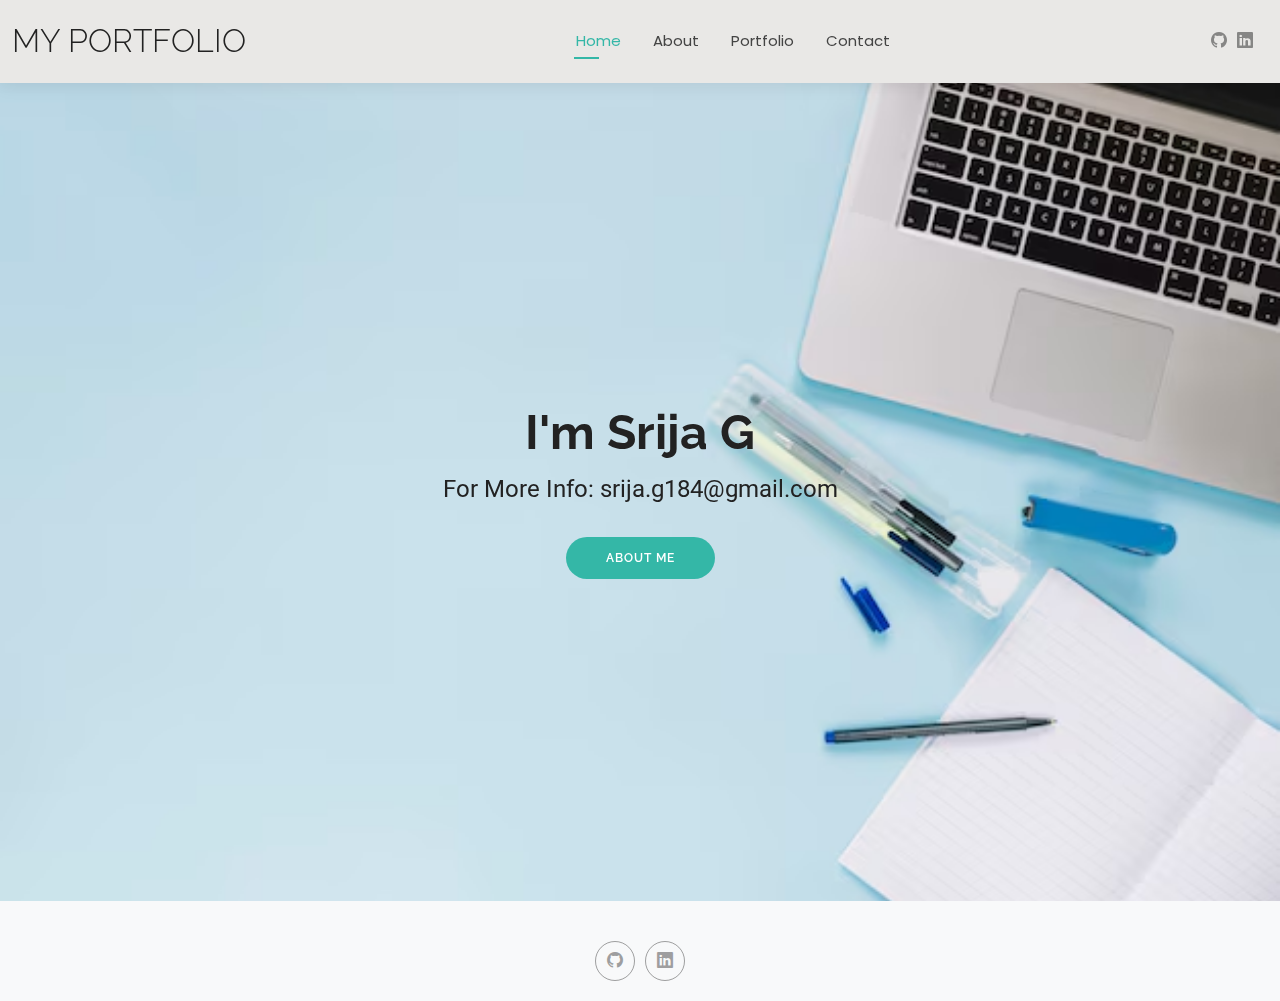
<file: index.html>
<!DOCTYPE html>
<html lang="en">

<head>
  <meta charset="utf-8">
  <meta content="width=device-width, initial-scale=1.0" name="viewport">
  <title>My Portfolio</title>
  <meta name="description" content="">
  <meta name="keywords" content="">



  <!-- Fonts -->
  <link href="https://fonts.googleapis.com" rel="preconnect">
  <link href="https://fonts.gstatic.com" rel="preconnect" crossorigin>
  <link href="https://fonts.googleapis.com/css2?family=Roboto:ital,wght@0,100;0,300;0,400;0,500;0,700;0,900;1,100;1,300;1,400;1,500;1,700;1,900&family=Poppins:ital,wght@0,100;0,200;0,300;0,400;0,500;0,600;0,700;0,800;0,900;1,100;1,200;1,300;1,400;1,500;1,600;1,700;1,800;1,900&family=Raleway:ital,wght@0,100;0,200;0,300;0,400;0,500;0,600;0,700;0,800;0,900;1,100;1,200;1,300;1,400;1,500;1,600;1,700;1,800;1,900&display=swap" rel="stylesheet">

  <!-- Vendor CSS Files -->
  <link href="assets/vendor/bootstrap/css/bootstrap.min.css" rel="stylesheet">
  <link href="assets/vendor/bootstrap-icons/bootstrap-icons.css" rel="stylesheet">
  <link href="assets/vendor/aos/aos.css" rel="stylesheet">
  <link href="assets/vendor/swiper/swiper-bundle.min.css" rel="stylesheet">
  <link href="assets/vendor/glightbox/css/glightbox.min.css" rel="stylesheet">

  <!-- Main CSS File -->
  <link href="assets/css/main.css" rel="stylesheet">

  <!-- =======================================================
  * Template Name: Kelly
  * Template URL: https://bootstrapmade.com/kelly-free-bootstrap-cv-resume-html-template/
  * Updated: Aug 07 2024 with Bootstrap v5.3.3
  * Author: BootstrapMade.com
  * License: https://bootstrapmade.com/license/
  ======================================================== -->
</head>

<body class="index-page">

  <header id="header" class="header d-flex align-items-center light-background sticky-top">
    <div class="container-fluid position-relative d-flex align-items-center justify-content-between">

      <a href="index.html" class="logo d-flex align-items-center me-auto me-xl-0">
        <!-- Uncomment the line below if you also wish to use an image logo -->
        <!-- <img src="assets/img/logo.png" alt=""> -->
        <h1 class="sitename">My Portfolio</h1>
      </a>

      <nav id="navmenu" class="navmenu">
        <ul>
          <li><a href="index.html" class="active">Home</a></li>
          <li><a href="about.html">About</a></li>
          
          <li><a href="Portfolio.html">Portfolio</a></li>
          
          <li><a href="contact.html">Contact</a></li>
        </ul>
        <i class="mobile-nav-toggle d-xl-none bi bi-list"></i>
      </nav>

      <div class="header-social-links">
        <a href="https://github.com/srijag0504" class="github"><i class="bi bi-github"></i></a>
        <a href="https://www.linkedin.com/in/srija-g-a282a3272/" class="linkedin"><i class="bi bi-linkedin"></i></a>
      </div>

    </div>
  </header>

  <main class="main">

    <!-- Hero Section -->
    <section id="hero" class="hero section">

      <img src="assets/img/1st.avif" alt="" data-aos="fade-in">

      <div class="container text-center" data-aos="zoom-out" data-aos-delay="100">
        <div class="row justify-content-center">
          <div class="col-lg-8">
            <h2>I'm Srija G</h2>
            <p>For More Info: srija.g184@gmail.com </p>
            <a href="about.html" class="btn-get-started">About Me</a>
          </div>
        </div>
      </div>

    </section><!-- /Hero Section -->

  </main>

  <footer id="footer" class="footer light-background">

    <div class="container">
      
      <div class="social-links d-flex justify-content-center">
        <a href="https://github.com/srijag0504"><i class="bi bi-github"></i></a>
        <a href="https://www.linkedin.com/in/srija-g-a282a3272/"><i class="bi bi-linkedin"></i></a>
      </div>
    </div>

  </footer>

  <!-- Scroll Top -->
  <a href="#" id="scroll-top" class="scroll-top d-flex align-items-center justify-content-center"><i class="bi bi-arrow-up-short"></i></a>

  <!-- Preloader -->
  <div id="preloader"></div>

  <!-- Vendor JS Files -->
  <script src="assets/vendor/bootstrap/js/bootstrap.bundle.min.js"></script>
  <script src="assets/vendor/php-email-form/validate.js"></script>
  <script src="assets/vendor/aos/aos.js"></script>
  <script src="assets/vendor/waypoints/noframework.waypoints.js"></script>
  <script src="assets/vendor/purecounter/purecounter_vanilla.js"></script>
  <script src="assets/vendor/swiper/swiper-bundle.min.js"></script>
  <script src="assets/vendor/glightbox/js/glightbox.min.js"></script>
  <script src="assets/vendor/imagesloaded/imagesloaded.pkgd.min.js"></script>
  <script src="assets/vendor/isotope-layout/isotope.pkgd.min.js"></script>

  <!-- Main JS File -->
  <script src="assets/js/main.js"></script>

</body>

</html>
</file>
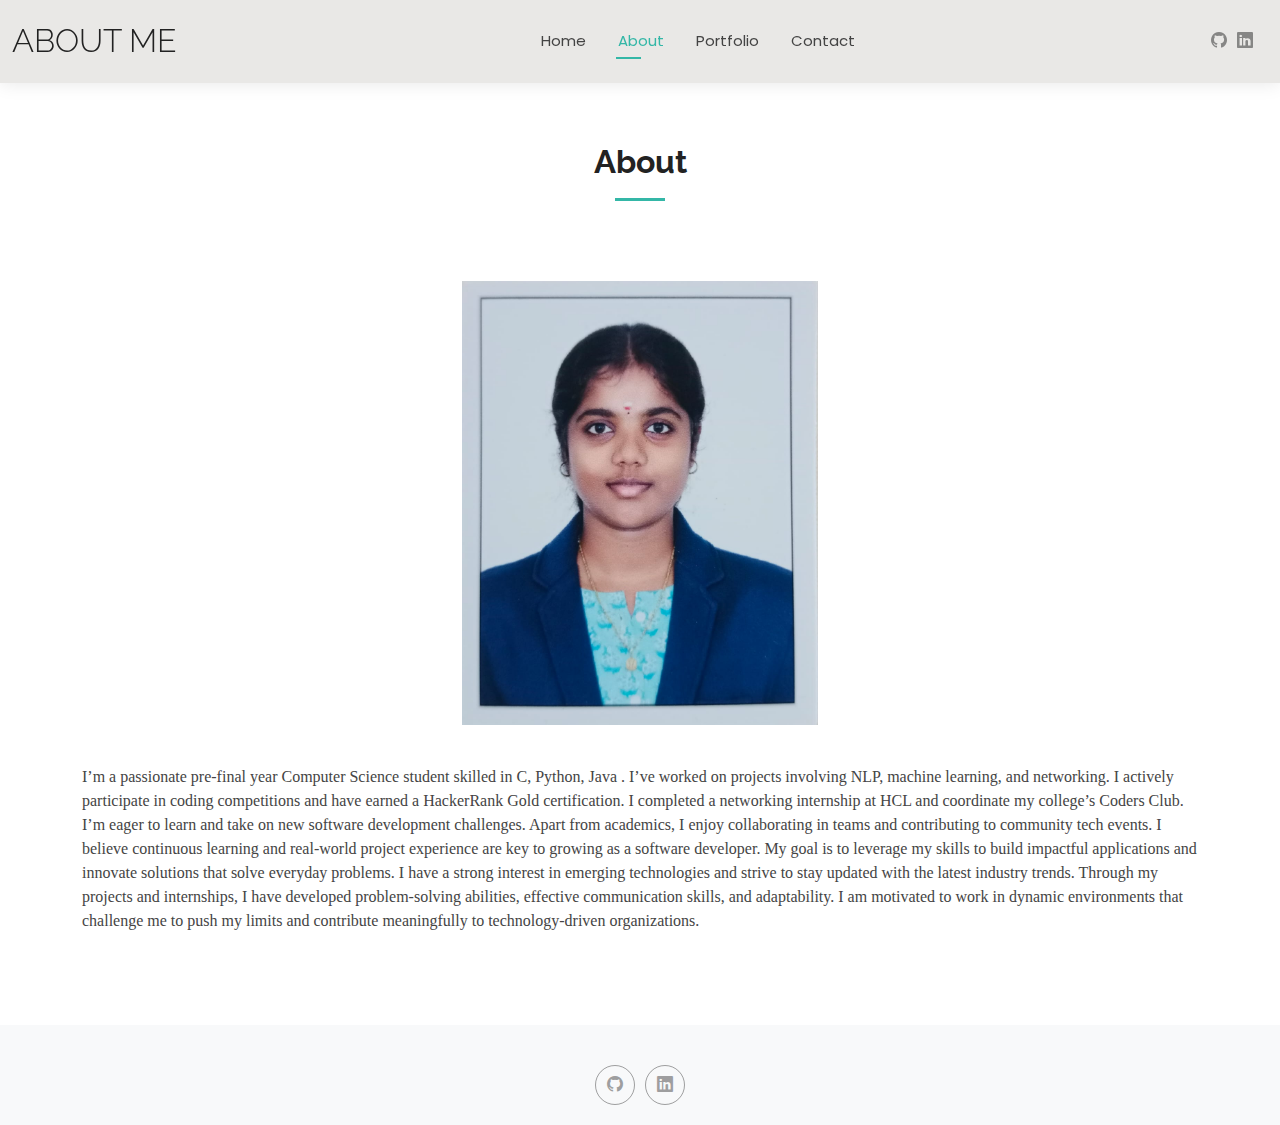
<file: about.html>
<!DOCTYPE html>
<html lang="en">

<head>
  <meta charset="utf-8">
  <meta content="width=device-width, initial-scale=1.0" name="viewport">
  <title>About Me</title>
  <meta name="description" content="">
  <meta name="keywords" content="">


  <!-- Fonts -->
  <link href="https://fonts.googleapis.com" rel="preconnect">
  <link href="https://fonts.gstatic.com" rel="preconnect" crossorigin>
  <link href="https://fonts.googleapis.com/css2?family=Roboto:ital,wght@0,100;0,300;0,400;0,500;0,700;0,900;1,100;1,300;1,400;1,500;1,700;1,900&family=Poppins:ital,wght@0,100;0,200;0,300;0,400;0,500;0,600;0,700;0,800;0,900;1,100;1,200;1,300;1,400;1,500;1,600;1,700;1,800;1,900&family=Raleway:ital,wght@0,100;0,200;0,300;0,400;0,500;0,600;0,700;0,800;0,900;1,100;1,200;1,300;1,400;1,500;1,600;1,700;1,800;1,900&display=swap" rel="stylesheet">

  <!-- Vendor CSS Files -->
  <link href="assets/vendor/bootstrap/css/bootstrap.min.css" rel="stylesheet">
  <link href="assets/vendor/bootstrap-icons/bootstrap-icons.css" rel="stylesheet">
  <link href="assets/vendor/aos/aos.css" rel="stylesheet">
  <link href="assets/vendor/swiper/swiper-bundle.min.css" rel="stylesheet">
  <link href="assets/vendor/glightbox/css/glightbox.min.css" rel="stylesheet">

  <!-- Main CSS File -->
  <link href="assets/css/main.css" rel="stylesheet">

  <!-- =======================================================
  * Template Name: Kelly
  * Template URL: https://bootstrapmade.com/kelly-free-bootstrap-cv-resume-html-template/
  * Updated: Aug 07 2024 with Bootstrap v5.3.3
  * Author: BootstrapMade.com
  * License: https://bootstrapmade.com/license/
  ======================================================== -->
</head>

<body class="about-page">

  <header id="header" class="header d-flex align-items-center light-background sticky-top">
    <div class="container-fluid position-relative d-flex align-items-center justify-content-between">

      <a href="index.html" class="logo d-flex align-items-center me-auto me-xl-0">
        <!-- Uncomment the line below if you also wish to use an image logo -->
        <!-- <img src="assets/img/logo.png" alt=""> -->
        <h1 class="sitename">About Me</h1>
      </a>

      <nav id="navmenu" class="navmenu">
        <ul>
          <li><a href="index.html">Home</a></li>
          <li><a href="about.html" class="active">About</a></li>
         
          <li><a href="Portfolio.html">Portfolio</a></li>
          <li><a href="contact.html">Contact</a></li>
        </ul>
        <i class="mobile-nav-toggle d-xl-none bi bi-list"></i>
      </nav>

      <div class="header-social-links">
        <a href="https://github.com/srijag0504"><i class="bi bi-github"></i></a>
        <a href="https://www.linkedin.com/in/srija-g-a282a3272/"><i class="bi bi-linkedin"></i></a>
      </div>

    </div>
  </header>

  <main class="main">

    <!-- About Section -->
    <section id="about" class="about section" style="font-family: 'Times New Roman', serif;">
      <!-- Section Title -->
      <div class="container section-title" data-aos="fade-up">
        <h2>About</h2>
      </div><!-- End Section Title -->

      <div class="container" data-aos="fade-up" data-aos-delay="100">

        <div class="row gy-4 justify-content-center">
          <div class="col-lg-4">
            <img src="assets/img/me4.jpg" class="img-fluid" alt="">
          </div>
            
            <p class="py-3">
              I’m a passionate pre-final year Computer Science student skilled in C, Python, Java . I’ve worked on projects involving NLP, machine learning, and networking. I actively participate in coding competitions and have earned a HackerRank Gold certification. I completed a networking internship at HCL and coordinate my college’s Coders Club. I’m eager to learn and take on new software development challenges.

Apart from academics, I enjoy collaborating in teams and contributing to community tech events. I believe continuous learning and real-world project experience are key to growing as a software developer. My goal is to leverage my skills to build impactful applications and innovate solutions that solve everyday problems.

I have a strong interest in emerging technologies and strive to stay updated with the latest industry trends. Through my projects and internships, I have developed problem-solving abilities, effective communication skills, and adaptability. I am motivated to work in dynamic environments that challenge me to push my limits and contribute meaningfully to technology-driven organizations.
            </p>
          </div>
        </div>

      </div>

    </section><!-- /About Section -->


  <footer id="footer" class="footer light-background">

    <div class="container">
      <div class="social-links d-flex justify-content-center">
        <a href="https://github.com/srijag0504"><i class="bi bi-github"></i></a>
        <a href="https://www.linkedin.com/in/srija-g-a282a3272/"><i class="bi bi-linkedin"></i></a>
      </div>
     
  </footer>

  <!-- Scroll Top -->
  <a href="#" id="scroll-top" class="scroll-top d-flex align-items-center justify-content-center"><i class="bi bi-arrow-up-short"></i></a>

  <!-- Preloader -->
  <div id="preloader"></div>

  <!-- Vendor JS Files -->
  <script src="assets/vendor/bootstrap/js/bootstrap.bundle.min.js"></script>
  <script src="assets/vendor/php-email-form/validate.js"></script>
  <script src="assets/vendor/aos/aos.js"></script>
  <script src="assets/vendor/waypoints/noframework.waypoints.js"></script>
  <script src="assets/vendor/purecounter/purecounter_vanilla.js"></script>
  <script src="assets/vendor/swiper/swiper-bundle.min.js"></script>
  <script src="assets/vendor/glightbox/js/glightbox.min.js"></script>
  <script src="assets/vendor/imagesloaded/imagesloaded.pkgd.min.js"></script>
  <script src="assets/vendor/isotope-layout/isotope.pkgd.min.js"></script>

  <!-- Main JS File -->
  <script src="assets/js/main.js"></script>

</body>

</html>
</file>
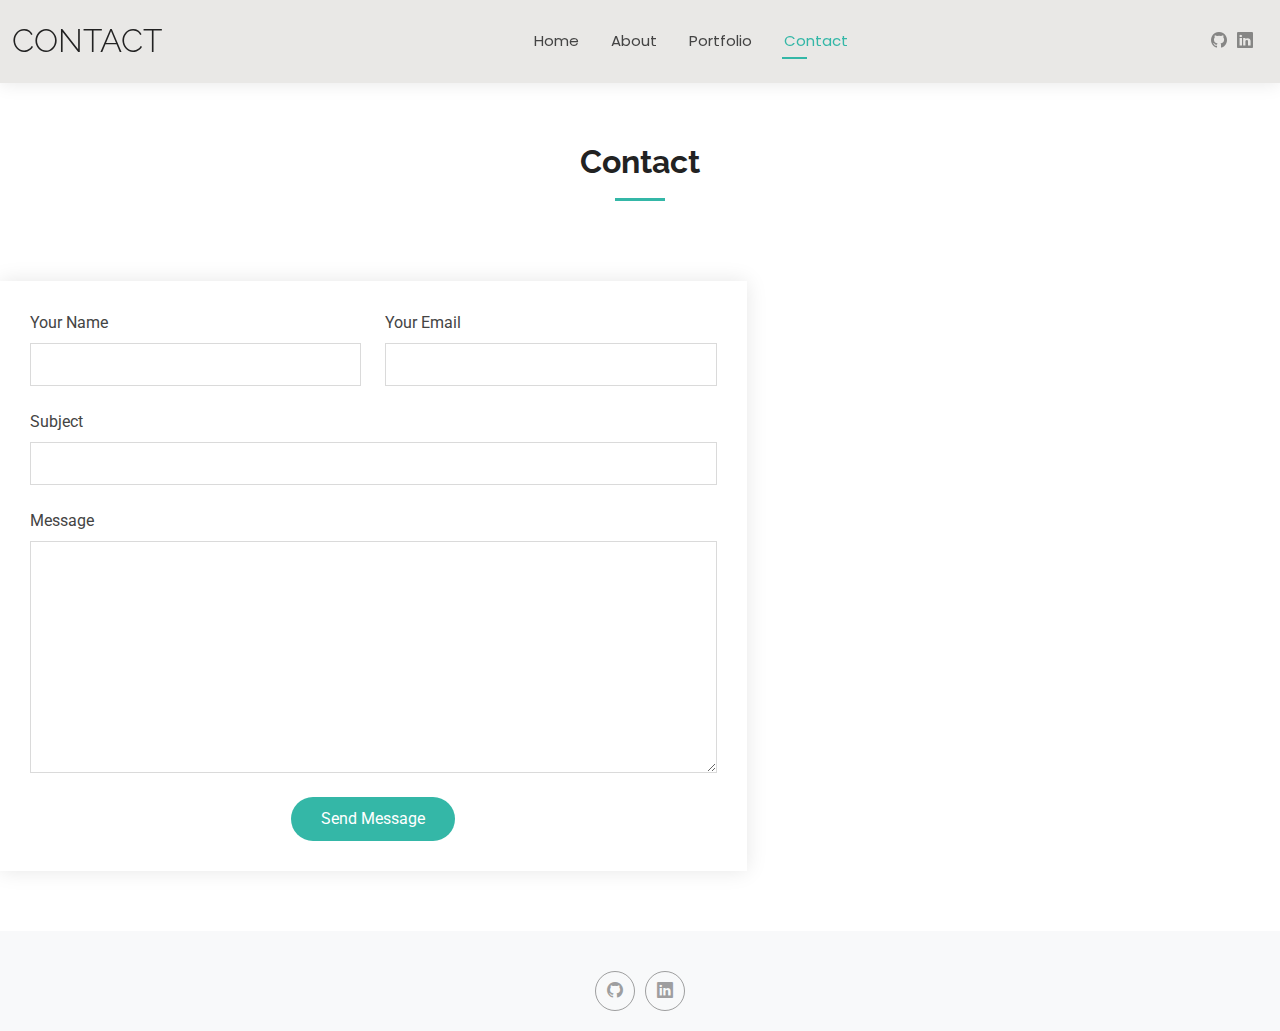
<file: contact.html>
<!DOCTYPE html>
<html lang="en">

<head>
  <meta charset="utf-8">
  <meta content="width=device-width, initial-scale=1.0" name="viewport">
  <title>Contact</title>
  <meta name="description" content="">
  <meta name="keywords" content="">

  

  <!-- Fonts -->
  <link href="https://fonts.googleapis.com" rel="preconnect">
  <link href="https://fonts.gstatic.com" rel="preconnect" crossorigin>
  <link href="https://fonts.googleapis.com/css2?family=Roboto:ital,wght@0,100;0,300;0,400;0,500;0,700;0,900;1,100;1,300;1,400;1,500;1,700;1,900&family=Poppins:ital,wght@0,100;0,200;0,300;0,400;0,500;0,600;0,700;0,800;0,900;1,100;1,200;1,300;1,400;1,500;1,600;1,700;1,800;1,900&family=Raleway:ital,wght@0,100;0,200;0,300;0,400;0,500;0,600;0,700;0,800;0,900;1,100;1,200;1,300;1,400;1,500;1,600;1,700;1,800;1,900&display=swap" rel="stylesheet">

  <!-- Vendor CSS Files -->
  <link href="assets/vendor/bootstrap/css/bootstrap.min.css" rel="stylesheet">
  <link href="assets/vendor/bootstrap-icons/bootstrap-icons.css" rel="stylesheet">
  <link href="assets/vendor/aos/aos.css" rel="stylesheet">
  <link href="assets/vendor/swiper/swiper-bundle.min.css" rel="stylesheet">
  <link href="assets/vendor/glightbox/css/glightbox.min.css" rel="stylesheet">

  <!-- Main CSS File -->
  <link href="assets/css/main.css" rel="stylesheet">

  <!-- =======================================================
  * Template Name: Kelly
  * Template URL: https://bootstrapmade.com/kelly-free-bootstrap-cv-resume-html-template/
  * Updated: Aug 07 2024 with Bootstrap v5.3.3
  * Author: BootstrapMade.com
  * License: https://bootstrapmade.com/license/
  ======================================================== -->
</head>

<body class="contact-page">

  <header id="header" class="header d-flex align-items-center light-background sticky-top">
    <div class="container-fluid position-relative d-flex align-items-center justify-content-between">

      <a href="index.html" class="logo d-flex align-items-center me-auto me-xl-0">
        <!-- Uncomment the line below if you also wish to use an image logo -->
        <!-- <img src="assets/img/logo.png" alt=""> -->
        <h1 class="sitename">contact</h1>
      </a>

      <nav id="navmenu" class="navmenu">
        <ul>
          <li><a href="index.html">Home</a></li>
          <li><a href="about.html">About</a></li>
          
          <li><a href="Portfolio.html">Portfolio</a></li>
         

          <li><a href="contact.html" class="active">Contact</a></li>
        </ul>
        <i class="mobile-nav-toggle d-xl-none bi bi-list"></i>
      </nav>

      <div class="header-social-links">
        <a href="https://github.com/srijag0504"><i class="bi bi-github"></i></a>
        <a href="https://www.linkedin.com/in/srija-g-a282a3272/"><i class="bi bi-linkedin"></i></a>
      </div>

    </div>
  </header>

  <main class="main">

    <!-- Contact Section -->
    <section id="contact" class="contact section">

      <!-- Section Title -->
      <div class="container section-title" data-aos="fade-up">
        <h2>Contact</h2>
       
      </div><!-- End Section Title -->
     
      
      <div class="col-lg-7">
        <form action="forms/contact.php" method="post" class="php-email-form" data-aos="fade-up" data-aos-delay="200">
          <div class="row gy-4">
             <div class="col-md-6">
                <label for="name-field" class="pb-2">Your Name</label>
                <input type="text" name="name" id="name-field" class="form-control" required="">
              </div>

              <div class="col-md-6">
                <label for="email-field" class="pb-2">Your Email</label>
                <input type="email" class="form-control" name="email" id="email-field" required="">
              </div>

              <div class="col-md-12">
                <label for="subject-field" class="pb-2">Subject</label>
                <input type="text" class="form-control" name="subject" id="subject-field" required="">
              </div>

              <div class="col-md-12">
                <label for="message-field" class="pb-2">Message</label>
                <textarea class="form-control" name="message" rows="10" id="message-field" required=""></textarea>
              </div>

              <div class="col-md-12 text-center">
                <div class="loading">Loading</div>
                <div class="error-message"></div>
                <div class="sent-message">Your message has been sent. Thank you!</div>

                <button type="submit">Send Message</button>
              </div>

              </div>
            </form>
          </div><!-- End Contact Form -->

        </div>

      </div>

    </section><!-- /Contact Section -->

  </main>

  <footer id="footer" class="footer light-background">

    <div class="container">
      <div class="copyright text-center ">
       
      </div>
      <div class="social-links d-flex justify-content-center">
        <a href="https://github.com/srijag0504"><i class="bi bi-github"></i></a>
        <a href="https://www.linkedin.com/in/srija-g-a282a3272/"><i class="bi bi-linkedin"></i></a>
      </div>
      
    </div>

  </footer>

  <!-- Scroll Top -->
  <a href="#" id="scroll-top" class="scroll-top d-flex align-items-center justify-content-center"><i class="bi bi-arrow-up-short"></i></a>

  <!-- Preloader -->
  <div id="preloader"></div>

  <!-- Vendor JS Files -->
  <script src="assets/vendor/bootstrap/js/bootstrap.bundle.min.js"></script>
  <script src="assets/vendor/php-email-form/validate.js"></script>
  <script src="assets/vendor/aos/aos.js"></script>
  <script src="assets/vendor/waypoints/noframework.waypoints.js"></script>
  <script src="assets/vendor/purecounter/purecounter_vanilla.js"></script>
  <script src="assets/vendor/swiper/swiper-bundle.min.js"></script>
  <script src="assets/vendor/glightbox/js/glightbox.min.js"></script>
  <script src="assets/vendor/imagesloaded/imagesloaded.pkgd.min.js"></script>
  <script src="assets/vendor/isotope-layout/isotope.pkgd.min.js"></script>

  <!-- Main JS File -->
  <script src="assets/js/main.js"></script>

</body>

</html>
</file>
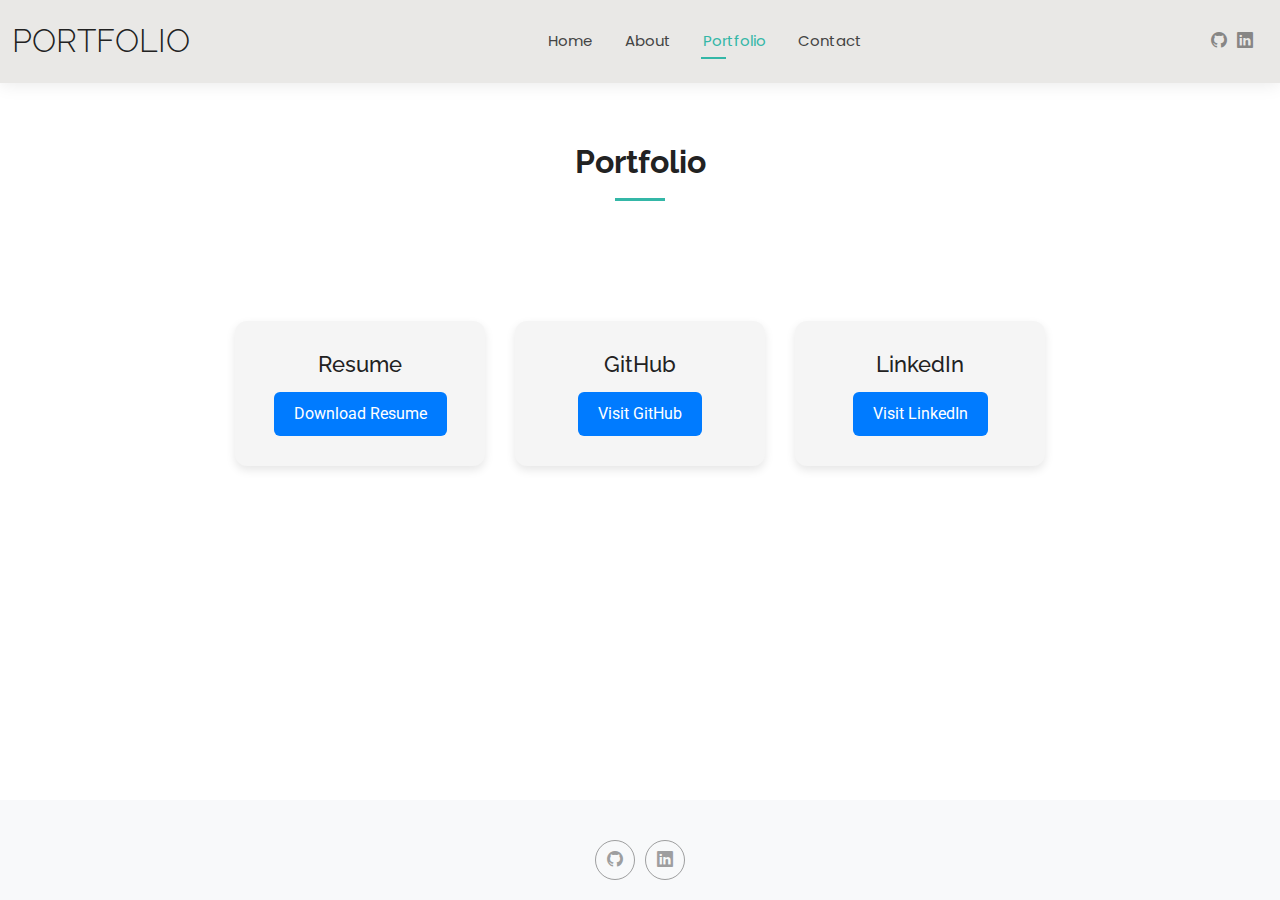
<file: Portfolio.html>
<!DOCTYPE html>
<html lang="en">

<head>
  <meta charset="utf-8">
  <meta content="width=device-width, initial-scale=1.0" name="viewport">
  <title>Portfolio</title>
  <meta name="description" content="">
  <meta name="keywords" content="">

  <!-- Fonts -->
  <link href="https://fonts.googleapis.com" rel="preconnect">
  <link href="https://fonts.gstatic.com" rel="preconnect" crossorigin>
  <link href="https://fonts.googleapis.com/css2?family=Roboto:ital,wght@0,100;0,300;0,400;0,500;0,700;0,900;1,100;1,300;1,400;1,500;1,700;1,900&family=Poppins:ital,wght@0,100;0,200;0,300;0,400;0,500;0,600;0,700;0,800;0,900;1,100;1,200;1,300;1,400;1,500;1,600;1,700;1,800;1,900&family=Raleway:ital,wght@0,100;0,200;0,300;0,400;0,500;0,600;0,700;0,800;0,900;1,100;1,200;1,300;1,400;1,500;1,600;1,700;1,800;1,900&display=swap" rel="stylesheet">

  <!-- Vendor CSS Files -->
  <link href="assets/vendor/bootstrap/css/bootstrap.min.css" rel="stylesheet">
  <link href="assets/vendor/bootstrap-icons/bootstrap-icons.css" rel="stylesheet">
  <link href="assets/vendor/aos/aos.css" rel="stylesheet">
  <link href="assets/vendor/swiper/swiper-bundle.min.css" rel="stylesheet">
  <link href="assets/vendor/glightbox/css/glightbox.min.css" rel="stylesheet">

  <!-- Main CSS File -->
  <link href="assets/css/main.css" rel="stylesheet">

</head>

<body class="services-page">

  <header id="header" class="header d-flex align-items-center light-background sticky-top">
    <div class="container-fluid position-relative d-flex align-items-center justify-content-between">

      <a href="index.html" class="logo d-flex align-items-center me-auto me-xl-0">
        <!-- Uncomment the line below if you also wish to use an image logo -->
        <!-- <img src="assets/img/logo.png" alt=""> -->
        <h1 class="sitename">Portfolio</h1>
      </a>

      <nav id="navmenu" class="navmenu">
        <ul>
          <li><a href="index.html">Home</a></li>
          <li><a href="about.html">About</a></li>
          
          <li><a href="Portfolio.html" class="active">Portfolio</a></li>
          
          <li><a href="contact.html">Contact</a></li>
        </ul>
        <i class="mobile-nav-toggle d-xl-none bi bi-list"></i>
      </nav>

      <div class="header-social-links">
        <a href="https://github.com/srijag0504" class="github"><i class="bi bi-github"></i></a>
        <a href="https://www.linkedin.com/in/srija-g-a282a3272/" class="linkedin"><i class="bi bi-linkedin"></i></a>
      </div>

    </div>
  </header>

  <main class="main">

    <!-- Services Section -->
    <section id="services" class="services section">
      <!-- Section Title -->
      <div class="container section-title" data-aos="fade-up">
        <h2>Portfolio</h2> 
      </div><!-- End Section Title -->
      <div class="link-boxes-container">
        <!-- Resume Box -->
        <div class="link-box">
          <h3>Resume</h3>
          <a href="https://drive.google.com/file/d/15UURGJwljy2E5CQpb4MvRICElnU8NOGB/view?usp=sharing" target="_blank" class="btn-link">Download Resume</a>
        </div>
        <!-- GitHub Box -->
        <div class="link-box">
          <h3>GitHub</h3>
          <a href="https://github.com/srijag0504" target="_blank" class="btn-link">Visit GitHub</a>
        </div>
        <!-- LinkedIn Box -->
        <div class="link-box">
          <h3>LinkedIn</h3>
          <a href="https://www.linkedin.com/in/srija-g-a282a3272/" target="_blank" class="btn-link">Visit LinkedIn</a>
        </div>
      </div>
    </section><!-- /Services Section -->

  </main>

  <footer id="footer" class="footer light-background">

    <div class="container">
      
      <div class="social-links d-flex justify-content-center">
        <a href="https://github.com/srijag0504" class="github"><i class="bi bi-github"></i></a>
        <a href="https://www.linkedin.com/in/srija-g-a282a3272/" class="linkedin"><i class="bi bi-linkedin"></i></a>
      </div>
      
    </div>

  </footer>

  <!-- Scroll Top -->
  <a href="#" id="scroll-top" class="scroll-top d-flex align-items-center justify-content-center"><i class="bi bi-arrow-up-short"></i></a>

  <!-- Preloader -->
  <div id="preloader"></div>

  <!-- Vendor JS Files -->
  <script src="assets/vendor/bootstrap/js/bootstrap.bundle.min.js"></script>
  <script src="assets/vendor/php-email-form/validate.js"></script>
  <script src="assets/vendor/aos/aos.js"></script>
  <script src="assets/vendor/waypoints/noframework.waypoints.js"></script>
  <script src="assets/vendor/purecounter/purecounter_vanilla.js"></script>
  <script src="assets/vendor/swiper/swiper-bundle.min.js"></script>
  <script src="assets/vendor/glightbox/js/glightbox.min.js"></script>
  <script src="assets/vendor/imagesloaded/imagesloaded.pkgd.min.js"></script>
  <script src="assets/vendor/isotope-layout/isotope.pkgd.min.js"></script>

  <!-- Main JS File -->
  <script src="assets/js/main.js"></script>

</body>

</html>
</file>
<file: assets/css/main.css>
/* Fonts */
:root {
  --default-font: "Roboto",  system-ui, -apple-system, "Segoe UI", Roboto, "Helvetica Neue", Arial, "Noto Sans", "Liberation Sans", sans-serif, "Apple Color Emoji", "Segoe UI Emoji", "Segoe UI Symbol", "Noto Color Emoji";
  --heading-font: "Raleway",  sans-serif;
  --nav-font: "Poppins",  sans-serif;
}

/* Global Colors - The following color variables are used throughout the website. Updating them here will change the color scheme of the entire website */
:root { 
  --background-color: #ffffff; /* Background color for the entire website, including individual sections */
  --default-color: #444444; /* Default color used for the majority of the text content across the entire website */
  --heading-color: #222222; /* Color for headings, subheadings and title throughout the website */
  --accent-color: #34b7a7; /* Accent color that represents your brand on the website. It's used for buttons, links, and other elements that need to stand out */
  --surface-color: #ffffff; /* The surface color is used as a background of boxed elements within sections, such as cards, icon boxes, or other elements that require a visual separation from the global background. */
  --contrast-color: #ffffff; /* Contrast color for text, ensuring readability against backgrounds of accent, heading, or default colors. */
}

/* Nav Menu Colors - The following color variables are used specifically for the navigation menu. They are separate from the global colors to allow for more customization options */
:root {
  --nav-color: #444444;  /* The default color of the main navmenu links */
  --nav-hover-color: #34b7a7; /* Applied to main navmenu links when they are hovered over or active */
  --nav-mobile-background-color: #ffffff; /* Used as the background color for mobile navigation menu */
  --nav-dropdown-background-color: #ffffff; /* Used as the background color for dropdown items that appear when hovering over primary navigation items */
  --nav-dropdown-color: #444444; /* Used for navigation links of the dropdown items in the navigation menu. */
  --nav-dropdown-hover-color: #34b7a7; /* Similar to --nav-hover-color, this color is applied to dropdown navigation links when they are hovered over. */
}

/* Color Presets - These classes override global colors when applied to any section or element, providing reuse of the sam color scheme. */

.light-background {
  --background-color: #e9e8e6;
  --surface-color: #ffffff;
}

.dark-background {
  --background-color: #060606;
  --default-color: #ffffff;
  --heading-color: #ffffff;
  --surface-color: #252525;
  --contrast-color: #ffffff;
}

/* Smooth scroll */
:root {
  scroll-behavior: smooth;
}

/*--------------------------------------------------------------
# General Styling & Shared Classes
--------------------------------------------------------------*/
body {
  color: var(--default-color);
  background-color: var(--background-color);
  font-family: var(--default-font);
}

a {
  color: var(--accent-color);
  text-decoration: none;
  transition: 0.3s;
}

a:hover {
  color: color-mix(in srgb, var(--accent-color), transparent 25%);
  text-decoration: none;
}

h1,
h2,
h3,
h4,
h5,
h6 {
  color: var(--heading-color);
  font-family: var(--heading-font);
}

/* PHP Email Form Messages
------------------------------*/
.php-email-form .error-message {
  display: none;
  background: #df1529;
  color: #ffffff;
  text-align: left;
  padding: 15px;
  margin-bottom: 24px;
  font-weight: 600;
}

.php-email-form .sent-message {
  display: none;
  color: #ffffff;
  background: #059652;
  text-align: center;
  padding: 15px;
  margin-bottom: 24px;
  margin: auto;
  font-weight: 600;
}

.php-email-form .loading {
  display: none;
  background: var(--surface-color);
  text-align: center;
  padding: 15px;
  margin-bottom: 24px;
}

.php-email-form {
  margin: 0 auto;
  max-width: 900px;
  text-align:left;
}


.php-email-form .loading:before {
  content: "";
  display: inline-block;
  border-radius: 50%;
  width: 24px;
  height: 24px;
  margin: 0 10px -6px 0;
  border: 3px solid var(--accent-color);
  border-top-color: var(--surface-color);
  animation: php-email-form-loading 1s linear infinite;
}

@keyframes php-email-form-loading {
  0% {
    transform: rotate(0deg);
  }

  100% {
    transform: rotate(360deg);
  }
}

/*--------------------------------------------------------------
# Global Header
--------------------------------------------------------------*/
.header {
  color: var(--default-color);
  background-color: var(--background-color);
  padding: 15px 0;
  transition: all 0.5s;
  z-index: 997;
  box-shadow: 0px 0 18px rgba(0, 0, 0, 0.1);
}

.header .logo {
  line-height: 1;
}

.header .logo img {
  max-height: 36px;
  margin-right: 8px;
}

.header .logo h1 {
  font-size: 32px;
  margin: 0;
  font-weight: 300;
  text-transform: uppercase;
  color: var(--heading-color);
}

.header .header-social-links {
  padding-right: 15px;
}

.header .header-social-links a {
  color: color-mix(in srgb, var(--default-color), transparent 40%);
  padding-left: 6px;
  display: inline-block;
  transition: 0.3s;
  font-size: 16px;
}

.header .header-social-links a:hover {
  color: var(--accent-color);
}

.header .header-social-links a i {
  line-height: 0px;
}

@media (max-width: 1200px) {
  .header .logo {
    order: 1;
  }

  .header .header-social-links {
    order: 2;
  }

  .header .navmenu {
    order: 3;
  }
}

/*--------------------------------------------------------------
# Navigation Menu
--------------------------------------------------------------*/
/* Desktop Navigation */
@media (min-width: 1200px) {
  .navmenu {
    padding: 0;
  }

  .navmenu ul {
    margin: 0;
    padding: 0;
    display: flex;
    list-style: none;
    align-items: center;
  }

  .navmenu li {
    position: relative;
  }

  .navmenu>ul>li {
    white-space: nowrap;
    padding: 15px 14px;
  }

  .navmenu>ul>li:last-child {
    padding-right: 0;
  }

  .navmenu a,
  .navmenu a:focus {
    color: var(--nav-color);
    font-size: 15px;
    padding: 0 2px;
    font-family: var(--nav-font);
    font-weight: 400;
    display: flex;
    align-items: center;
    justify-content: space-between;
    white-space: nowrap;
    transition: 0.3s;
    position: relative;
  }

  .navmenu a i,
  .navmenu a:focus i {
    font-size: 12px;
    line-height: 0;
    margin-left: 5px;
    transition: 0.3s;
  }

  .navmenu>ul>li>a:before {
    content: "";
    position: absolute;
    height: 2px;
    bottom: -6px;
    left: 0;
    background-color: var(--nav-hover-color);
    visibility: hidden;
    width: 0px;
    transition: all 0.3s ease-in-out 0s;
  }

  .navmenu a:hover:before,
  .navmenu li:hover>a:before,
  .navmenu .active:before {
    visibility: visible;
    width: 25px;
  }

  .navmenu li:hover>a,
  .navmenu .active,
  .navmenu .active:focus {
    color: var(--nav-hover-color);
  }

  .navmenu .dropdown ul {
    margin: 0;
    padding: 10px 0;
    background: var(--nav-dropdown-background-color);
    display: block;
    position: absolute;
    visibility: hidden;
    left: 14px;
    top: 130%;
    opacity: 0;
    transition: 0.3s;
    border-radius: 4px;
    z-index: 99;
    box-shadow: 0px 0px 30px rgba(0, 0, 0, 0.1);
  }

  .navmenu .dropdown ul li {
    min-width: 200px;
  }

  .navmenu .dropdown ul a {
    padding: 10px 20px;
    font-size: 15px;
    text-transform: none;
    color: var(--nav-dropdown-color);
  }

  .navmenu .dropdown ul a i {
    font-size: 12px;
  }

  .navmenu .dropdown ul a:hover,
  .navmenu .dropdown ul .active:hover,
  .navmenu .dropdown ul li:hover>a {
    color: var(--nav-dropdown-hover-color);
  }

  .navmenu .dropdown:hover>ul {
    opacity: 1;
    top: 100%;
    visibility: visible;
  }

  .navmenu .dropdown .dropdown ul {
    top: 0;
    left: -90%;
    visibility: hidden;
  }

  .navmenu .dropdown .dropdown:hover>ul {
    opacity: 1;
    top: 0;
    left: -100%;
    visibility: visible;
  }
}

/* Mobile Navigation */
@media (max-width: 1199px) {
  .mobile-nav-toggle {
    color: var(--nav-color);
    font-size: 28px;
    line-height: 0;
    margin-right: 10px;
    cursor: pointer;
    transition: color 0.3s;
  }

  .navmenu {
    padding: 0;
    z-index: 9997;
  }

  .navmenu ul {
    display: none;
    list-style: none;
    position: absolute;
    inset: 60px 20px 20px 20px;
    padding: 10px 0;
    margin: 0;
    border-radius: 6px;
    background-color: var(--nav-mobile-background-color);
    border: 1px solid color-mix(in srgb, var(--default-color), transparent 90%);
    box-shadow: none;
    overflow-y: auto;
    transition: 0.3s;
    z-index: 9998;
  }

  .navmenu a,
  .navmenu a:focus {
    color: var(--nav-dropdown-color);
    padding: 10px 20px;
    font-family: var(--nav-font);
    font-size: 17px;
    font-weight: 500;
    display: flex;
    align-items: center;
    justify-content: space-between;
    white-space: nowrap;
    transition: 0.3s;
  }

  .navmenu a i,
  .navmenu a:focus i {
    font-size: 12px;
    line-height: 0;
    margin-left: 5px;
    width: 30px;
    height: 30px;
    display: flex;
    align-items: center;
    justify-content: center;
    border-radius: 50%;
    transition: 0.3s;
    background-color: color-mix(in srgb, var(--accent-color), transparent 90%);
  }

  .navmenu a i:hover,
  .navmenu a:focus i:hover {
    background-color: var(--accent-color);
    color: var(--contrast-color);
  }

  .navmenu a:hover,
  .navmenu .active,
  .navmenu .active:focus {
    color: var(--nav-dropdown-hover-color);
  }

  .navmenu .active i,
  .navmenu .active:focus i {
    background-color: var(--accent-color);
    color: var(--contrast-color);
    transform: rotate(180deg);
  }

  .navmenu .dropdown ul {
    position: static;
    display: none;
    z-index: 99;
    padding: 10px 0;
    margin: 10px 20px;
    background-color: var(--nav-dropdown-background-color);
    transition: all 0.5s ease-in-out;
  }

  .navmenu .dropdown ul ul {
    background-color: rgba(33, 37, 41, 0.1);
  }

  .navmenu .dropdown>.dropdown-active {
    display: block;
    background-color: rgba(33, 37, 41, 0.03);
  }

  .mobile-nav-active {
    overflow: hidden;
  }

  .mobile-nav-active .mobile-nav-toggle {
    color: #fff;
    position: absolute;
    font-size: 32px;
    top: 15px;
    right: 15px;
    margin-right: 0;
    z-index: 9999;
  }

  .mobile-nav-active .navmenu {
    position: fixed;
    overflow: hidden;
    inset: 0;
    background: rgba(33, 37, 41, 0.8);
    transition: 0.3s;
  }

  .mobile-nav-active .navmenu>ul {
    display: block;
  }
}

/*--------------------------------------------------------------
# Global Footer
--------------------------------------------------------------*/
.footer {
  color: var(--default-color);
  background-color: var(--background-color);
  font-size: 14px;
  padding: 40px 0;
  position: relative;
}

.footer .copyright p {
  margin-bottom: 0;
}

.footer .social-links {
  margin-top: 20px;
}

.footer .social-links a {
  display: flex;
  align-items: center;
  justify-content: center;
  width: 40px;
  height: 40px;
  border-radius: 50%;
  border: 1px solid color-mix(in srgb, var(--default-color), transparent 50%);
  font-size: 16px;
  color: color-mix(in srgb, var(--default-color), transparent 50%);
  margin: 0 5px;
  transition: 0.3s;
}

.footer .social-links a:hover {
  color: var(--accent-color);
  border-color: var(--accent-color);
}

.footer .credits {
  margin-top: 10px;
  font-size: 13px;
  text-align: center;
}

/*--------------------------------------------------------------
# Preloader
--------------------------------------------------------------*/
#preloader {
  position: fixed;
  inset: 0;
  z-index: 9999;
  overflow: hidden;
  background-color: var(--background-color);
  transition: all 0.6s ease-out;
  width: 100%;
  height: 100vh;
}

#preloader:before,
#preloader:after {
  content: "";
  position: absolute;
  border: 4px solid var(--accent-color);
  border-radius: 50%;
  animation: animate-preloader 2s cubic-bezier(0, 0.2, 0.8, 1) infinite;
}

#preloader:after {
  animation-delay: -0.5s;
}

@keyframes animate-preloader {
  0% {
    width: 10px;
    height: 10px;
    top: calc(50% - 5px);
    left: calc(50% - 5px);
    opacity: 1;
  }

  100% {
    width: 72px;
    height: 72px;
    top: calc(50% - 36px);
    left: calc(50% - 36px);
    opacity: 0;
  }
}

/*--------------------------------------------------------------
# Scroll Top Button
--------------------------------------------------------------*/
.scroll-top {
  position: fixed;
  visibility: hidden;
  opacity: 0;
  right: 15px;
  bottom: -15px;
  z-index: 99999;
  background-color: var(--accent-color);
  width: 44px;
  height: 44px;
  border-radius: 50px;
  transition: all 0.4s;
}

.scroll-top i {
  font-size: 24px;
  color: var(--contrast-color);
  line-height: 0;
}

.scroll-top:hover {
  background-color: color-mix(in srgb, var(--accent-color), transparent 20%);
  color: var(--contrast-color);
}

.scroll-top.active {
  visibility: visible;
  opacity: 1;
  bottom: 15px;
}

/*--------------------------------------------------------------
# Disable aos animation delay on mobile devices
--------------------------------------------------------------*/
@media screen and (max-width: 768px) {
  [data-aos-delay] {
    transition-delay: 0 !important;
  }
}

/*--------------------------------------------------------------
# Global Page Titles & Breadcrumbs
--------------------------------------------------------------*/
.page-title {
  color: var(--default-color);
  background-color: var(--background-color);
  padding: 25px 0;
  position: relative;
  border-bottom: 1px solid color-mix(in srgb, var(--default-color), transparent 85%);
}

.page-title h1 {
  font-size: 24px;
  font-weight: 400;
}

.page-title .breadcrumbs ol {
  display: flex;
  flex-wrap: wrap;
  list-style: none;
  padding: 0;
  margin: 0;
  font-size: 14px;
  font-weight: 400;
}

.page-title .breadcrumbs ol li+li {
  padding-left: 10px;
}

.page-title .breadcrumbs ol li+li::before {
  content: "/";
  display: inline-block;
  padding-right: 10px;
  color: color-mix(in srgb, var(--default-color), transparent 70%);
}

/*--------------------------------------------------------------
# Global Sections
--------------------------------------------------------------*/
section,
.section {
  color: var(--default-color);
  background-color: var(--background-color);
  padding: 60px 0;
  scroll-margin-top: 100px;
  overflow: clip;
}

@media (max-width: 1199px) {

  section,
  .section {  
    scroll-margin-top: 66px;
  }
}

/*--------------------------------------------------------------
# Global Section Titles
--------------------------------------------------------------*/
.section-title {
  text-align: center;
  padding-bottom: 60px;
  position: relative;
}

.section-title h2 {
  font-size: 32px;
  font-weight: 700;
  margin-bottom: 20px;
  padding-bottom: 20px;
  position: relative;
}

.section-title h2:after {
  content: "";
  position: absolute;
  display: block;
  width: 50px;
  height: 3px;
  background: var(--accent-color);
  left: 0;
  right: 0;
  bottom: 0;
  margin: auto;
}

.section-title p {
  margin-bottom: 0;
}

/*--------------------------------------------------------------
# Hero Section
--------------------------------------------------------------*/
.hero {
  width: 100%;
  min-height: calc(100vh - 82px);
  position: relative;
  padding: 80px 0;
  display: flex;
  align-items: center;
  justify-content: center;
}

@media (max-width: 1200px) {
  .hero {
    min-height: calc(100vh - 68px);
  }
}

.hero img {
  position: absolute;
  inset: 0;
  display: block;
  width: 100%;
  height: 100%;
  object-fit: cover;
  z-index: 1;
}

.hero .container {
  position: relative;
  z-index: 3;
}

.hero h2 {
  margin: 0;
  font-size: 48px;
  font-weight: 700;
}

.hero p {
  margin: 10px 0 0 0;
  font-size: 24px;
  color: var(--heading-color);
}

.hero .btn-get-started {
  color: var(--contrast-color);
  background: var(--accent-color);
  font-family: var(--heading-font);
  text-transform: uppercase;
  font-weight: 600;
  font-size: 12px;
  letter-spacing: 1px;
  display: inline-block;
  padding: 12px 40px;
  border-radius: 50px;
  transition: 0.5s;
  margin-top: 30px;
}

.hero .btn-get-started:hover {
  background: color-mix(in srgb, var(--accent-color) 90%, white 20%);
}

@media (max-width: 768px) {
  .hero h2 {
    font-size: 32px;
  }

  .hero p {
    font-size: 18px;
  }
}

/*--------------------------------------------------------------
# About Section
--------------------------------------------------------------*/
.about .content h2 {
  font-weight: 700;
  font-size: 24px;
}

.about .content ul {
  list-style: none;
  padding: 0;
}

.about .content ul li {
  margin-bottom: 20px;
  display: flex;
  align-items: center;
}

.about .content ul strong {
  margin-right: 10px;
}

.about .content ul i {
  font-size: 16px;
  margin-right: 5px;
  color: var(--accent-color);
  line-height: 0;
}

/*--------------------------------------------------------------
# Skills Section
--------------------------------------------------------------*/
.skills .progress {
  height: 60px;
  display: block;
  background: none;
  border-radius: 0;
}

.skills .progress .skill {
  color: var(--heading-color);
  padding: 0;
  margin: 0 0 6px 0;
  text-transform: uppercase;
  display: block;
  font-weight: 600;
  font-family: var(--heading-font);
}

.skills .progress .skill .val {
  float: right;
  font-style: normal;
}

.skills .progress-bar-wrap {
  background: color-mix(in srgb, var(--default-color), transparent 90%);
  height: 10px;
}

.skills .progress-bar {
  width: 1px;
  height: 10px;
  transition: 0.9s;
  background-color: var(--accent-color);
}

/*--------------------------------------------------------------
# Stats Section
--------------------------------------------------------------*/
.stats .stats-item {
  padding: 30px;
  width: 100%;
}

.stats .stats-item span {
  color: var(--heading-color);
  font-size: 48px;
  display: block;
  font-weight: 700;
  margin-bottom: 20px;
  padding-bottom: 20px;
  position: relative;
}

.stats .stats-item span:after {
  content: "";
  position: absolute;
  display: block;
  width: 25px;
  height: 3px;
  background: var(--accent-color);
  left: 0;
  right: 0;
  bottom: 0;
  margin: auto;
}

.stats .stats-item p {
  color: color-mix(in srgb, var(--default-color), transparent 40%);
  padding: 0;
  margin: 0;
  font-family: var(--heading-font);
  font-weight: 500;
}

/*--------------------------------------------------------------
# Testimonials Section
--------------------------------------------------------------*/
.testimonials .section-header {
  margin-bottom: 40px;
}

.testimonials .testimonials-carousel,
.testimonials .testimonials-slider {
  overflow: hidden;
}

.testimonials .testimonial-item {
  text-align: center;
}

.testimonials .testimonial-item .testimonial-img {
  width: 120px;
  border-radius: 50%;
  border: 4px solid var(--background-color);
  margin: 0 auto;
}

.testimonials .testimonial-item h3 {
  font-size: 20px;
  font-weight: bold;
  margin: 10px 0 5px 0;
}

.testimonials .testimonial-item h4 {
  font-size: 14px;
  color: color-mix(in srgb, var(--default-color), transparent 40%);
  margin: 0 0 15px 0;
}

.testimonials .testimonial-item .stars {
  margin-bottom: 15px;
}

.testimonials .testimonial-item .stars i {
  color: #ffc107;
  margin: 0 1px;
}

.testimonials .testimonial-item .quote-icon-left,
.testimonials .testimonial-item .quote-icon-right {
  color: color-mix(in srgb, var(--accent-color), transparent 50%);
  font-size: 26px;
  line-height: 0;
}

.testimonials .testimonial-item .quote-icon-left {
  display: inline-block;
  left: -5px;
  position: relative;
}

.testimonials .testimonial-item .quote-icon-right {
  display: inline-block;
  right: -5px;
  position: relative;
  top: 10px;
  transform: scale(-1, -1);
}

.testimonials .testimonial-item p {
  font-style: italic;
  margin: 0 auto 15px auto;
}

.testimonials .swiper-wrapper {
  height: auto;
}

.testimonials .swiper-pagination {
  margin-top: 20px;
  position: relative;
}

.testimonials .swiper-pagination .swiper-pagination-bullet {
  width: 12px;
  height: 12px;
  opacity: 1;
  background-color: color-mix(in srgb, var(--default-color), transparent 85%);
}

.testimonials .swiper-pagination .swiper-pagination-bullet-active {
  background-color: var(--accent-color);
}

@media (min-width: 992px) {
  .testimonials .testimonial-item p {
    width: 80%;
  }
}

/*--------------------------------------------------------------
# Resume Section
--------------------------------------------------------------*/
.resume .resume-title {
  color: var(--heading-color);
  font-size: 26px;
  font-weight: 700;
  margin-top: 20px;
  margin-bottom: 20px;
}

.resume .resume-item {
  padding: 0 0 20px 20px;
  margin-top: -2px;
  border-left: 2px solid var(--accent-color);
  position: relative;
}

.resume .resume-item h4 {
  line-height: 18px;
  font-size: 18px;
  font-weight: 600;
  text-transform: uppercase;
  color: color-mix(in srgb, var(--default-color), transparent 20%);
  margin-bottom: 10px;
}

.resume .resume-item h5 {
  font-size: 16px;
  padding: 5px 15px;
  display: inline-block;
  font-weight: 600;
  margin-bottom: 10px;
}

.resume .resume-item ul {
  padding-left: 20px;
}

.resume .resume-item ul li {
  padding-bottom: 10px;
}

.resume .resume-item:last-child {
  padding-bottom: 0;
}

.resume .resume-item::before {
  content: "";
  position: absolute;
  width: 16px;
  height: 16px;
  border-radius: 50px;
  left: -9px;
  top: 0;
  background: var(--background-color);
  border: 2px solid var(--accent-color);
}

/*--------------------------------------------------------------
# Services Section
--------------------------------------------------------------*/
.services .service-item {
  background-color: var(--surface-color);
  box-shadow: 0px 5px 90px 0px rgba(0, 0, 0, 0.1);
  height: 100%;
  padding: 60px 30px;
  text-align: center;
  transition: 0.3s;
  border-radius: 5px;
}

.services .service-item .icon {
  margin: 0 auto;
  width: 100px;
  height: 100px;
  display: flex;
  align-items: center;
  justify-content: center;
  transition: ease-in-out 0.3s;
  position: relative;
}

.services .service-item .icon i {
  font-size: 36px;
  transition: 0.5s;
  position: relative;
}

.services .service-item .icon svg {
  position: absolute;
  top: 0;
  left: 0;
}

.services .service-item .icon svg path {
  transition: 0.5s;
  fill: color-mix(in srgb, var(--default-color), transparent 95%);
}

.services .service-item h3 {
  font-weight: 700;
  margin: 10px 0 15px 0;
  font-size: 22px;
}

.services .service-item p {
  line-height: 24px;
  font-size: 14px;
  margin-bottom: 0;
}

.services .service-item:hover {
  box-shadow: 0px 5px 35px 0px rgba(0, 0, 0, 0.1);
}

.services .service-item.item-cyan i {
  color: #0dcaf0;
}

.services .service-item.item-cyan:hover .icon i {
  color: #fff;
}

.services .service-item.item-cyan:hover .icon path {
  fill: #0dcaf0;
}

.services .service-item.item-orange i {
  color: #fd7e14;
}

.services .service-item.item-orange:hover .icon i {
  color: #fff;
}

.services .service-item.item-orange:hover .icon path {
  fill: #fd7e14;
}

.services .service-item.item-teal i {
  color: #20c997;
}

.services .service-item.item-teal:hover .icon i {
  color: #fff;
}

.services .service-item.item-teal:hover .icon path {
  fill: #20c997;
}

.services .service-item.item-red i {
  color: #df1529;
}

.services .service-item.item-red:hover .icon i {
  color: #fff;
}

.services .service-item.item-red:hover .icon path {
  fill: #df1529;
}

.services .service-item.item-indigo i {
  color: #6610f2;
}

.services .service-item.item-indigo:hover .icon i {
  color: #fff;
}

.services .service-item.item-indigo:hover .icon path {
  fill: #6610f2;
}

.services .service-item.item-pink i {
  color: #f3268c;
}

.services .service-item.item-pink:hover .icon i {
  color: #fff;
}

.services .service-item.item-pink:hover .icon path {
  fill: #f3268c;
}

/*--------------------------------------------------------------
# Portfolio Section
--------------------------------------------------------------*/
.portfolio .portfolio-filters {
  padding: 0;
  margin: 0 auto 20px auto;
  list-style: none;
  text-align: center;
}

.portfolio .portfolio-filters li {
  cursor: pointer;
  display: inline-block;
  padding: 8px 20px 10px 20px;
  margin: 0;
  font-size: 15px;
  font-weight: 500;
  line-height: 1;
  margin-bottom: 5px;
  border-radius: 50px;
  transition: all 0.3s ease-in-out;
  font-family: var(--heading-font);
}

.portfolio .portfolio-filters li:hover,
.portfolio .portfolio-filters li.filter-active {
  color: var(--contrast-color);
  background-color: var(--accent-color);
}

.portfolio .portfolio-filters li:first-child {
  margin-left: 0;
}

.portfolio .portfolio-filters li:last-child {
  margin-right: 0;
}

@media (max-width: 575px) {
  .portfolio .portfolio-filters li {
    font-size: 14px;
    margin: 0 0 10px 0;
  }
}

.portfolio .portfolio-item {
  position: relative;
  overflow: hidden;
}

.portfolio .portfolio-item .portfolio-info {
  opacity: 0;
  position: absolute;
  left: 12px;
  right: 12px;
  bottom: -100%;
  z-index: 3;
  transition: all ease-in-out 0.5s;
  background: color-mix(in srgb, var(--surface-color), transparent 10%);
  padding: 15px;
}

.portfolio .portfolio-item .portfolio-info h4 {
  font-size: 18px;
  font-weight: 600;
  padding-right: 50px;
}

.portfolio .portfolio-item .portfolio-info p {
  color: color-mix(in srgb, var(--default-color), transparent 30%);
  font-size: 14px;
  margin-bottom: 0;
  padding-right: 50px;
}

.portfolio .portfolio-item .portfolio-info .preview-link,
.portfolio .portfolio-item .portfolio-info .details-link {
  position: absolute;
  right: 50px;
  font-size: 24px;
  top: calc(50% - 14px);
  color: color-mix(in srgb, var(--default-color), transparent 30%);
  transition: 0.3s;
  line-height: 0;
}

.portfolio .portfolio-item .portfolio-info .preview-link:hover,
.portfolio .portfolio-item .portfolio-info .details-link:hover {
  color: var(--accent-color);
}

.portfolio .portfolio-item .portfolio-info .details-link {
  right: 14px;
  font-size: 28px;
}

.portfolio .portfolio-item:hover .portfolio-info {
  opacity: 1;
  bottom: 0;
}

/*--------------------------------------------------------------
# Portfolio Details Section
--------------------------------------------------------------*/
.portfolio-details .portfolio-details-slider img {
  width: 100%;
}

.portfolio-details .portfolio-details-slider .swiper-pagination {
  margin-top: 20px;
  position: relative;
}

.portfolio-details .portfolio-details-slider .swiper-pagination .swiper-pagination-bullet {
  width: 12px;
  height: 12px;
  background-color: color-mix(in srgb, var(--default-color), transparent 85%);
  opacity: 1;
}

.portfolio-details .portfolio-details-slider .swiper-pagination .swiper-pagination-bullet-active {
  background-color: var(--accent-color);
}

.portfolio-details .portfolio-info {
  background-color: var(--surface-color);
  padding: 30px;
  box-shadow: 0px 0 30px rgba(0, 0, 0, 0.1);
}

.portfolio-details .portfolio-info h3 {
  font-size: 22px;
  font-weight: 700;
  margin-bottom: 20px;
  padding-bottom: 20px;
  border-bottom: 1px solid color-mix(in srgb, var(--default-color), transparent 85%);
}

.portfolio-details .portfolio-info ul {
  list-style: none;
  padding: 0;
  font-size: 15px;
}

.portfolio-details .portfolio-info ul li+li {
  margin-top: 10px;
}

.portfolio-details .portfolio-description {
  padding-top: 30px;
}

.portfolio-details .portfolio-description h2 {
  font-size: 26px;
  font-weight: 700;
  margin-bottom: 20px;
}

.portfolio-details .portfolio-description p {
  padding: 0;
  color: color-mix(in srgb, var(--default-color), transparent 30%);
}

/*--------------------------------------------------------------
# Contact Section
--------------------------------------------------------------*/
.contact .info-wrap {
  background-color: var(--surface-color);
  box-shadow: 0px 0px 20px rgba(0, 0, 0, 0.1);
  padding: 30px;
}

@media (max-width: 575px) {
  .contact .info-wrap {
    padding: 20px;
  }
}

.contact .info-item {
  margin-bottom: 40px;
}

.contact .info-item i {
  font-size: 20px;
  color: var(--accent-color);
  background: color-mix(in srgb, var(--accent-color), transparent 92%);
  width: 44px;
  height: 44px;
  display: flex;
  justify-content: center;
  align-items: center;
  border-radius: 50px;
  transition: all 0.3s ease-in-out;
  margin-right: 15px;
}

.contact .info-item h3 {
  padding: 0;
  font-size: 18px;
  font-weight: 700;
  margin-bottom: 5px;
}

.contact .info-item p {
  padding: 0;
  margin-bottom: 0;
  font-size: 14px;
}

.contact .info-item:hover i {
  background: var(--accent-color);
  color: var(--contrast-color);
}

.contact .php-email-form {
  background-color: var(--surface-color);
  height: 100%;
  padding: 30px;
  box-shadow: 0px 0px 20px rgba(0, 0, 0, 0.1);
}

@media (max-width: 575px) {
  .contact .php-email-form {
    padding: 20px;
  }
}

.contact .php-email-form input[type=text],
.contact .php-email-form input[type=email],
.contact .php-email-form textarea {
  font-size: 14px;
  padding: 10px 15px;
  box-shadow: none;
  border-radius: 0;
  color: var(--default-color);
  background-color: var(--surface-color);
  border-color: color-mix(in srgb, var(--default-color), transparent 80%);
}

.contact .php-email-form input[type=text]:focus,
.contact .php-email-form input[type=email]:focus,
.contact .php-email-form textarea:focus {
  border-color: var(--accent-color);
}

.contact .php-email-form input[type=text]::placeholder,
.contact .php-email-form input[type=email]::placeholder,
.contact .php-email-form textarea::placeholder {
  color: color-mix(in srgb, var(--default-color), transparent 70%);
}

.contact .php-email-form button[type=submit] {
  color: var(--contrast-color);
  background: var(--accent-color);
  border: 0;
  padding: 10px 30px;
  transition: 0.4s;
  border-radius: 50px;
}

.contact .php-email-form button[type=submit]:hover {
  background: color-mix(in srgb, var(--accent-color), transparent 25%);
}
.link-boxes-container {
  display: flex;
  justify-content: center;
  gap: 30px;
  flex-wrap: wrap;
  margin-top: 40px;
}

.link-box {
  background-color: #f5f5f5;
  border-radius: 12px;
  padding: 30px 20px;
  width: 250px;
  text-align: center;
  box-shadow: 0 4px 10px rgba(0, 0, 0, 0.1);
}

.link-box h3 {
  margin-bottom: 15px;
  font-size: 22px;
}

.btn-link {
  display: inline-block;
  padding: 10px 20px;
  background-color: #007bff;
  color: white;
  border-radius: 6px;
  text-decoration: none;
  transition: 0.3s ease;
}

.btn-link:hover {
  background-color: #0056b3;
}

/* Make sure body and html take full height */
html, body {
  height: 100%;
  margin: 0;
  padding: 0;
  display: flex;
  flex-direction: column;
}

/* Make the main content expand to fill remaining space */
main {
  flex: 1;
}

/* Footer fixed to bottom visually */
footer.footer {
  background: #f8f9fa;
  padding: 20px 0;
  text-align: center;
  margin-top: auto; /* Push footer to bottom */
}
</file>
